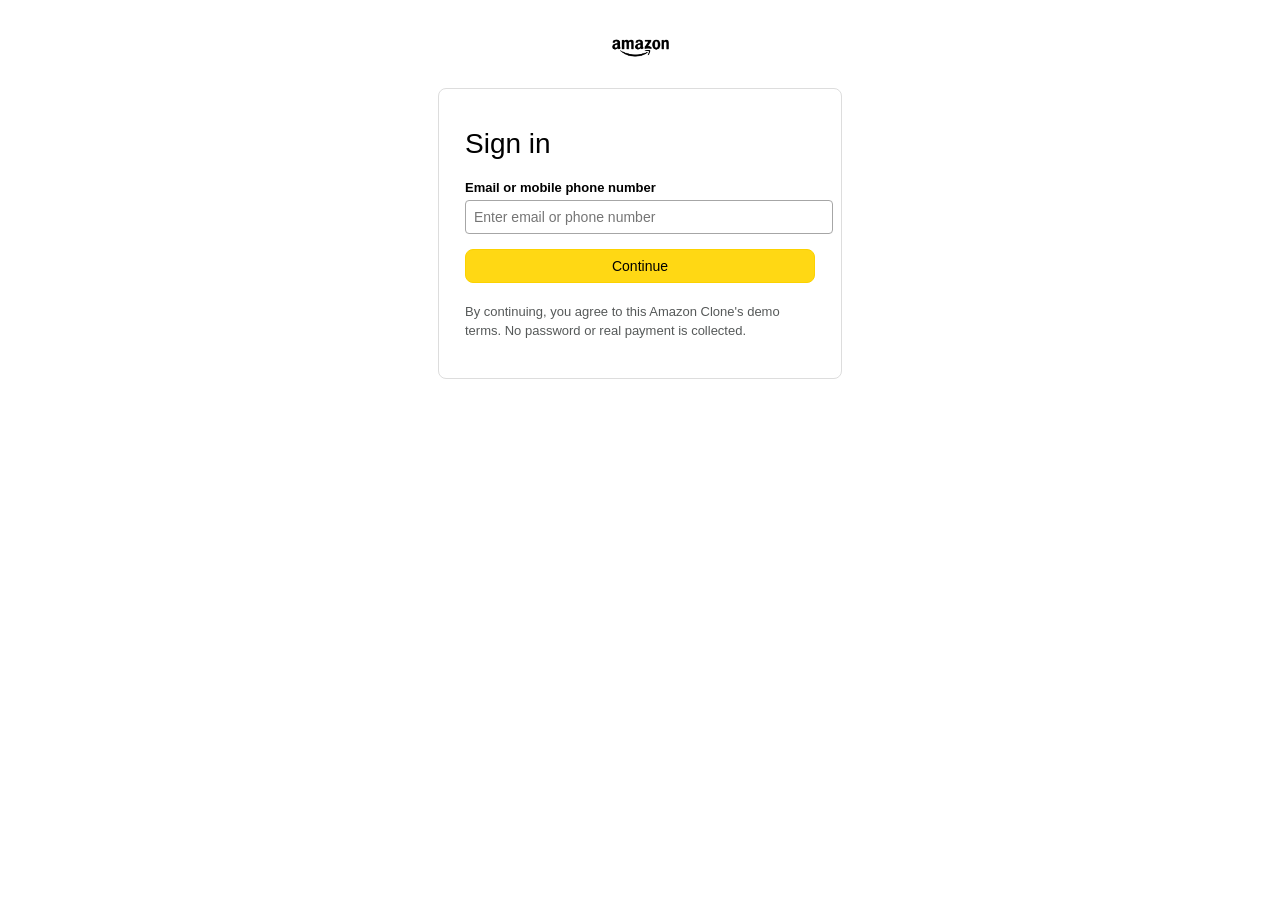
<file: index.html>
<!DOCTYPE html>
<html lang="en">
<head>
    <meta charset="UTF-8">
    <meta name="viewport" content="width=device-width, initial-scale=1.0">
    <title>Amazon Clone - Fully Functional</title>
    <link rel="stylesheet" href="https://cdnjs.cloudflare.com/ajax/libs/font-awesome/6.4.0/css/all.min.css">
    <link rel="stylesheet" href="style.css">
</head>
<body>
    <!-- Header / Navbar -->
    <header>
        <div class="navbar">
            <div class="nav-logo border">
                <div class="logo"></div>
            </div>

            <div class="nav-address border" id="addressBtn" title="Choose delivery address">
                <p class="add-first">Deliver to</p>
                <div class="add-icon">
                    <i class="fa-solid fa-location-dot"></i>
                    <p class="add-second" id="addressDisplay">Choose address</p>
                </div>
            </div>

            <div class="nav-search">
                <select class="search-select">
                    <option>All</option>
                    <option>Deals</option>
                    <option>Electronics</option>
                    <option>Fashion</option>
                </select>
                <input placeholder="Search Amazon" class="search-input" id="searchInput">
                <div class="search-icon" id="searchBtn">
                    <i class="fa-solid fa-magnifying-glass"></i>
                </div>
            </div>

            <!-- Login / Account Trigger -->
            <div class="nav-signin border" id="openLoginModalBtn">
                <p><span id="userDisplay" class="nav-first">Hello, sign in</span></p>
                <p class="nav-second">Account & Lists</p>
            </div>

            <div class="nav-return border" id="ordersBtn">
                <p><span>Returns</span></p>
                <p class="nav-second">& Orders</p>
            </div>

            <div class="nav-cart border" id="cartBtn">
                <i class="fa-solid fa-cart-shopping"></i>
                Cart <span id="cart-count">0</span>
            </div>
        </div>

        <!-- Panel -->
        <div class="panel">
            <div class="panel-all">
                <i class="fa-solid fa-bars"></i> All
            </div>
            <div class="panel-ops">
                <p>Today's Deals</p>
                <p>Customer Service</p>
                <p>Registry</p>
                <p>Gift Cards</p>
                <p>Sell</p>
            </div>
        </div>
    </header>

    <!-- Hero Section -->
    <div class="hero-section">
        <div class="hero-msg">
            <p>You are on amazon.com. You can also shop on Amazon India for millions of products with fast local delivery. <a href="#">Click here to go to amazon.in</a></p>
        </div>
    </div>

    <!-- Shop Section / Product Grid -->
    <div class="shop-section">
        <div class="box" data-id="1" data-product="Health & Personal Care" data-price="499" data-image="box1_image.jpg" data-description="Everyday essentials selected to help you feel refreshed, healthy and ready for the day.">
            <div class="box-content">
                <h2>Health & Personal Care</h2>
                <div class="box-img" style="background-image: url('box1_image.jpg');"></div>
                <p>View details - ₹499</p>
            </div>
        </div>
        <div class="box" data-id="2" data-product="Clothes & Wardrobe" data-price="1299" data-image="box2_image.jpg" data-description="Comfortable, versatile wardrobe essentials for a fresh everyday look.">
            <div class="box-content">
                <h2>Clothes & Wardrobe Essentials</h2>
                <div class="box-img" style="background-image: url('box2_image.jpg');"></div>
                <p>View details - ₹1299</p>
            </div>
        </div>
        <div class="box" data-id="3" data-product="Furniture & Decor" data-price="4999" data-image="box3_image.jpg" data-description="Practical furniture and decor pieces designed to make your home more inviting.">
            <div class="box-content">
                <h2>Furniture & Decor</h2>
                <div class="box-img" style="background-image: url('box3_image.jpg');"></div>
                <p>View details - ₹4999</p>
            </div>
        </div>
        <div class="box" data-id="4" data-product="Smartphones & Electronics" data-price="89999" data-image="box4_image.jpg" data-description="Latest electronics with dependable performance for work, entertainment and daily life.">
            <div class="box-content">
                <h2>Smartphones & Electronics</h2>
                <div class="box-img" style="background-image: url('box4_image.jpg');"></div>
                <p>View details - ₹89999</p>
            </div>
        </div>
        <div class="box" data-id="5" data-product="Beauty picks" data-price="799" data-image="box5_image.jpg" data-description="Popular beauty essentials for a simple, feel-good self-care routine.">
            <div class="box-content">
                <h2>Beauty picks</h2>
                <div class="box-img" style="background-image: url('box5_image.jpg');"></div>
                <p>View details - ₹799</p>
            </div>
        </div>
        <div class="box" data-id="6" data-product="Pet Care" data-price="599" data-image="box6_image.jpg" data-description="Useful pet-care supplies chosen to keep your companion happy and comfortable.">
            <div class="box-content">
                <h2>Pet Care</h2>
                <div class="box-img" style="background-image: url('box6_image.jpg');"></div>
                <p>View details - ₹599</p>
            </div>
        </div>
        <div class="box" data-id="7" data-product="New Arrivals in Toys" data-price="999" data-image="box7_image.jpg" data-description="Fun new toys that encourage imagination, play and discovery.">
            <div class="box-content">
                <h2>New Arrivals in Toys</h2>
                <div class="box-img" style="background-image: url('box7_image.jpg');"></div>
                <p>View details - ₹999</p>
            </div>
        </div>
        <div class="box" data-id="8" data-product="Discover Fashion Trends" data-price="1499" data-image="box8_image.jpg" data-description="On-trend fashion picks to elevate your wardrobe in every season.">
            <div class="box-content">
                <h2>Discover Fashion Trends</h2>
                <div class="box-img" style="background-image: url('box8_image.jpg');"></div>
                <p>View details - ₹1499</p>
            </div>
        </div>
    </div>

    <!-- Product details popup -->
    <div id="productModal" class="modal" aria-hidden="true">
        <div class="modal-content product-modal-content" role="dialog" aria-modal="true" aria-labelledby="product-title">
            <button class="close-product modal-close" aria-label="Close product details">&times;</button>
            <div class="product-detail-layout">
                <img id="product-image" src="" alt="">
                <div class="product-detail-info">
                    <p class="product-tag">Amazon's choice</p>
                    <h2 id="product-title"></h2>
                    <div class="stars" aria-label="Rated 4.4 out of 5">★★★★<span>★</span> <a href="#">4.4</a></div>
                    <p id="product-description"></p>
                    <p class="detail-price">₹<span id="product-price"></span></p>
                    <p class="stock">In stock</p>
                    <button id="add-to-cart-btn" class="primary-btn">Add to Cart</button>
                </div>
            </div>
        </div>
    </div>

    <!-- Cart Modal Popup -->
    <div id="cartModal" class="modal">
        <div class="modal-content cart-modal-content">
            <span class="close-cart">&times;</span>
            <h2>Your Shopping Cart</h2>
            <div id="cart-items-container">
                <p>Your Amazon Cart is empty.</p>
            </div>
            <div class="cart-summary">
                <h3>Total: ₹<span id="cart-total">0</span></h3>
                <button id="checkout-btn">Proceed to Buy</button>
            </div>
        </div>
    </div>

    <!-- Saved delivery address -->
    <div id="addressModal" class="modal" aria-hidden="true">
        <div class="modal-content small-modal" role="dialog" aria-modal="true" aria-labelledby="address-heading">
            <button class="close-address modal-close" aria-label="Close address form">&times;</button>
            <h2 id="address-heading">Delivery address</h2>
            <form id="addressForm" class="address-form">
                <label for="fullName">Full name</label>
                <input id="fullName" required placeholder="Your name">
                <label for="addressLine">House / street / area</label>
                <textarea id="addressLine" required placeholder="Full delivery address"></textarea>
                <div class="form-row">
                    <div><label for="city">City</label><input id="city" required></div>
                    <div><label for="pincode">PIN code</label><input id="pincode" inputmode="numeric" pattern="[0-9]{6}" required></div>
                </div>
                <button class="primary-btn" type="submit">Save address</button>
            </form>
        </div>
    </div>

    <!-- Order history -->
    <div id="ordersModal" class="modal" aria-hidden="true">
        <div class="modal-content orders-modal-content" role="dialog" aria-modal="true" aria-labelledby="orders-heading">
            <button class="close-orders modal-close" aria-label="Close orders">&times;</button>
            <h2 id="orders-heading">Your Orders</h2>
            <div id="orders-container"></div>
        </div>
    </div>

    <div id="toast" class="toast" role="status" aria-live="polite"></div>

    <!-- Footer -->
    <footer>
        <div class="foot-panel1" onclick="window.scrollTo({top: 0, behavior: 'smooth'});">
            Back to Top
        </div>
        <div class="foot-panel2">
            <ul>
                <p>Get to Know Us</p>
                <a>Careers</a><a>Blog</a><a>About Amazon</a>
            </ul>
            <ul>
                <p>Make Money with Us</p>
                <a>Sell products on Amazon</a><a>Protect and Build Your Brand</a>
            </ul>
            <ul>
                <p>Amazon Payment Products</p>
                <a>Amazon Business Card</a><a>Reload Your Balance</a>
            </ul>
            <ul>
                <p>Let Us Help You</p>
                <a>Amazon and COVID-19</a><a>Shipping Rates & Policies</a><a>Returns & Replacements</a>
            </ul>
        </div>
        <div class="foot-panel3">
            <div class="logo"></div>
        </div>
        <div class="foot-panel4">
            <div class="pages">
                <a>Conditions of Use</a>
                <a>Privacy Notice</a>
                <a>Your Ads Privacy Choices</a>
            </div>
            <div class="copyright">
                © 1996-2026, Amazon.com, Inc. or its affiliates
            </div>
        </div>
    </footer>

    <script src="script.js"></script>
</body>
</html>
</file>
<file: style.css>
* {
    margin: 0;
    font-family: Arial, sans-serif;
    box-sizing: border-box;
}

.navbar {
    height: 60px;
    background-color: #0f1111;
    color: white;
    display: flex;
    align-items: center;
    justify-content: space-evenly;
}

.nav-logo {
    height: 50px;
    width: 100px;
}

.logo {
    background-image: url('amazon_logo.png');
    background-size: contain;
    background-repeat: no-repeat;
    background-position: center;
    height: 50px;
    width: 100%;
}

.border {
    border: 1.5px solid transparent;
    padding: 5px;
    border-radius: 2px;
    cursor: pointer;
}

.border:hover {
    border: 1.5px solid white;
}

.add-first {
    color: #cccccc;
    font-size: 0.75rem;
    margin-left: 15px;
}

.add-second {
    font-size: 0.85rem;
    font-weight: 700;
}

.add-icon {
    display: flex;
    align-items: center;
}

.nav-search {
    display: flex;
    justify-content: space-evenly;
    background-color: pink;
    width: 620px;
    height: 40px;
    border-radius: 4px;
}

.search-select {
    background-color: #f3f3f3;
    width: 50px;
    text-align: center;
    border-top-left-radius: 4px;
    border-bottom-left-radius: 4px;
    border: none;
}

.search-input {
    width: 100%;
    font-size: 1rem;
    border: none;
    padding-left: 10px;
}

.search-icon {
    width: 45px;
    display: flex;
    justify-content: center;
    align-items: center;
    font-size: 1.2rem;
    background-color: #febd68;
    border-top-right-radius: 4px;
    border-bottom-right-radius: 4px;
    color: #0f1111;
    cursor: pointer;
}

.nav-search:hover {
    border: 2px solid orange;
}

span {
    font-size: 0.7rem;
}

.nav-second {
    font-size: 0.85rem;
    font-weight: 700;
}

.nav-cart {
    font-size: 0.85rem;
    font-weight: 700;
}

.nav-cart i {
    font-size: 30px;
}

/* Panel */
.panel {
    height: 40px;
    background-color: #222f3d;
    display: flex;
    color: white;
    align-items: center;
    padding-left: 15px;
}

.panel-ops p {
    display: inline;
    margin-left: 15px;
    cursor: pointer;
}

.panel-ops {
    font-size: 0.85rem;
}

.panel-all {
    font-weight: 700;
    cursor: pointer;
}

/* Hero Section */
.hero-section {
    background-image: url('hero.jpg');
    background-size: cover;
    height: 350px;
    display: flex;
    justify-content: center;
    align-items: flex-end;
}

.hero-msg {
    background-color: white;
    color: black;
    height: 40px;
    display: flex;
    align-items: center;
    justify-content: center;
    font-size: 0.85rem;
    width: 80%;
    margin-bottom: 25px;
    border-radius: 4px;
}

.hero-msg a {
    color: #007185;
}

/* Shop Section */
.shop-section {
    display: flex;
    flex-wrap: wrap;
    justify-content: space-evenly;
    background-color: #e2e7e6;
    padding: 20px 0;
}

.box {
    height: 400px;
    width: 23%;
    background-color: white;
    padding: 20px 0px 15px;
    margin-top: 15px;
    margin-bottom: 15px;
    cursor: pointer;
    transition: transform 0.2s;
}

.box:hover {
    transform: scale(1.01);
    box-shadow: 0 4px 8px rgba(0,0,0,0.2);
}

.box[hidden] {
    display: none;
}

.box-content {
    margin-left: 1rem;
    margin-right: 1rem;
    display: flex;
    flex-direction: column;
    height: 100%;
    justify-content: space-between;
}

.box-content h2 {
    font-size: 1.1rem;
}

.box-img {
    height: 270px;
    background-size: cover;
    background-position: center;
    margin-top: 1rem;
    margin-bottom: 1rem;
}

.box-content p {
    color: #007185;
    font-size: 0.9rem;
    font-weight: 600;
}

/* Modals */
.modal {
    display: none;
    position: fixed;
    z-index: 1000;
    left: 0;
    top: 0;
    width: 100%;
    height: 100%;
    background-color: rgba(0,0,0,0.6);
    justify-content: center;
    align-items: center;
}

.modal-content {
    background-color: white;
    border-radius: 8px;
    position: relative;
    box-shadow: 0 5px 15px rgba(0,0,0,0.3);
}

.product-modal-content {
    width: min(800px, 92vw);
    padding: 32px;
}

.modal-close {
    position: absolute;
    z-index: 1;
    right: 14px;
    top: 8px;
    border: 0;
    background: transparent;
    font-size: 28px;
    line-height: 1;
    cursor: pointer;
}

.product-detail-layout {
    display: grid;
    grid-template-columns: minmax(220px, 1fr) minmax(240px, 1fr);
    gap: 32px;
    align-items: center;
}

#product-image {
    width: 100%;
    height: 310px;
    object-fit: contain;
}

.product-detail-info h2 { font-size: 1.5rem; margin: 8px 0 12px; }
.product-detail-info > p:not(.product-tag):not(.detail-price):not(.stock) { color: #565959; line-height: 1.45; }
.product-tag { color: #c7511f; font-size: .85rem; font-weight: bold; text-transform: uppercase; }
.stars { color: #e47911; margin: 12px 0; }
.stars span { font-size: 1rem; color: #e47911; }
.stars a { color: #007185; text-decoration: none; }
.detail-price { color: #b12704; font-size: 1.7rem; margin: 15px 0; }
.detail-price span { font-size: inherit; }
.stock { color: #007600; font-weight: bold; margin-bottom: 16px; }
.primary-btn, .auth-btn {
    background: #ffd814;
    border: 1px solid #fcd200;
    border-radius: 20px;
    padding: 10px 24px;
    cursor: pointer;
    font-weight: 600;
    font-size: 1rem;
}
.primary-btn:hover, .auth-btn:hover { background: #f7ca00; }

.cart-modal-content {
    background-color: white;
    padding: 25px;
    width: 500px;
    max-height: 80vh;
    overflow-y: auto;
    text-align: left;
    border-radius: 8px;
    position: relative;
    box-shadow: 0 5px 15px rgba(0,0,0,0.3);
}

.small-modal, .orders-modal-content {
    width: min(570px, 92vw);
    padding: 30px;
    max-height: 84vh;
    overflow-y: auto;
}

.small-modal h2, .orders-modal-content h2 { margin-bottom: 20px; }
.address-form { display: flex; flex-direction: column; gap: 7px; }
.address-form label { font-size: .86rem; font-weight: bold; margin-top: 5px; }
.address-form input, .address-form textarea {
    width: 100%; border: 1px solid #888c8c; border-radius: 4px; padding: 10px; font-size: .95rem;
}
.address-form textarea { min-height: 72px; resize: vertical; }
.address-form .primary-btn { align-self: flex-start; margin-top: 12px; }
.form-row { display: grid; grid-template-columns: 1fr 1fr; gap: 12px; }
.form-row div { display: flex; flex-direction: column; gap: 7px; }

.order-card { border: 1px solid #d5dbdb; border-radius: 8px; margin-bottom: 16px; overflow: hidden; }
.order-top { background: #f0f2f2; padding: 12px; display: flex; gap: 24px; }
.order-top div { display: flex; flex-direction: column; gap: 3px; }
.order-top small, .order-card > small { color: #565959; font-size: .72rem; }
.order-top strong { font-size: .84rem; }
.order-card > p, .order-card > small { display: block; padding: 0 14px; margin: 10px 0; line-height: 1.4; }
.order-status { color: #007600; font-weight: bold; }

.close-cart {
    position: absolute;
    right: 15px;
    top: 10px;
    font-size: 24px;
    cursor: pointer;
}

.cart-item-row {
    display: flex;
    justify-content: space-between;
    align-items: center;
    padding: 10px 0;
    border-bottom: 1px solid #eee;
}

.cart-item-row img { width: 76px; height: 76px; object-fit: contain; margin-right: 12px; }
.cart-item-info { flex: 1; }
.cart-item-info p { margin: 6px 0; color: #b12704; }
.quantity-control { display: flex; align-items: center; gap: 8px; }
.quantity-control button { width: 26px; height: 26px; border: 1px solid #a6a6a6; background: #f0f2f2; border-radius: 4px; cursor: pointer; font-size: 1rem; }
.quantity-control button:hover { background: #e3e6e6; }
.empty-cart { padding: 24px 0; color: #565959; }

.remove-btn {
    background-color: #ff4d4d;
    color: white;
    border: none;
    padding: 5px 10px;
    border-radius: 4px;
    cursor: pointer;
}
.remove-btn:hover {
    background-color: #cc0000;
}

.cart-summary {
    margin-top: 20px;
    text-align: right;
}

#checkout-btn {
    background-color: #ffd814;
    border: 1px solid #fcd200;
    width: 100%;
    padding: 12px;
    margin-top: 10px;
    border-radius: 8px;
    font-weight: bold;
    cursor: pointer;
    font-size: 1rem;
}
#checkout-btn:hover {
    background-color: #f7ca00;
}
#checkout-btn:disabled { opacity: .55; cursor: not-allowed; }

.toast {
    visibility: hidden;
    position: fixed;
    z-index: 2000;
    bottom: 24px;
    left: 50%;
    transform: translate(-50%, 20px);
    background: #131921;
    color: white;
    padding: 12px 18px;
    border-radius: 5px;
    opacity: 0;
    transition: opacity .2s, transform .2s, visibility .2s;
}
.toast.show { visibility: visible; opacity: 1; transform: translate(-50%, 0); }

/* Footer */
footer {
    margin-top: 15px;
}

.foot-panel1 {
    background-color: #37475a;
    color: white;
    height: 50px;
    display: flex;
    justify-content: center;
    align-items: center;
    font-size: 0.85rem;
    cursor: pointer;
}

.foot-panel1:hover {
    background-color: #485769;
}

.foot-panel2 {
    background-color: #232f3e;
    color: white;
    display: flex;
    justify-content: space-evenly;
    height: 300px;
    padding-top: 40px;
}

ul {
    list-style: none;
}

ul p {
    font-weight: 700;
    margin-bottom: 10px;
}

ul a {
    display: block;
    font-size: 0.85rem;
    color: #dddddd;
    margin-top: 10px;
    cursor: pointer;
}

ul a:hover {
    text-decoration: underline;
}

.foot-panel3 {
    background-color: #232f3e;
    border-top: 0.5px solid #3a4553;
    height: 70px;
    display: flex;
    justify-content: center;
    align-items: center;
}

.foot-panel4 {
    background-color: #0f1111;
    color: white;
    font-size: 0.7rem;
    text-align: center;
    padding: 20px 0 30px 0;
}

@media (max-width: 760px) {
    .navbar { height: auto; min-height: 60px; padding: 8px; flex-wrap: wrap; justify-content: space-between; gap: 6px; }
    .nav-address, .nav-return { display: none; }
    .nav-search { order: 3; width: 100%; }
    .panel-ops { overflow-x: auto; white-space: nowrap; }
    .hero-section { height: 220px; }
    .hero-msg { height: auto; padding: 10px; text-align: center; margin-bottom: 12px; }
    .box { width: 46%; height: 330px; }
    .box-img { height: 200px; }
    .product-modal-content, .cart-modal-content { padding: 24px 18px; width: 94vw; }
    .small-modal, .orders-modal-content { padding: 24px 18px; width: 94vw; }
    .order-top { gap: 12px; flex-wrap: wrap; }
    .product-detail-layout { grid-template-columns: 1fr; gap: 14px; }
    #product-image { height: 190px; }
    .foot-panel2 { height: auto; flex-wrap: wrap; gap: 20px; padding: 30px 20px; justify-content: flex-start; }
}

.pages {
    margin-bottom: 10px;
}

.pages a {
    margin-right: 15px;
}
</file>
